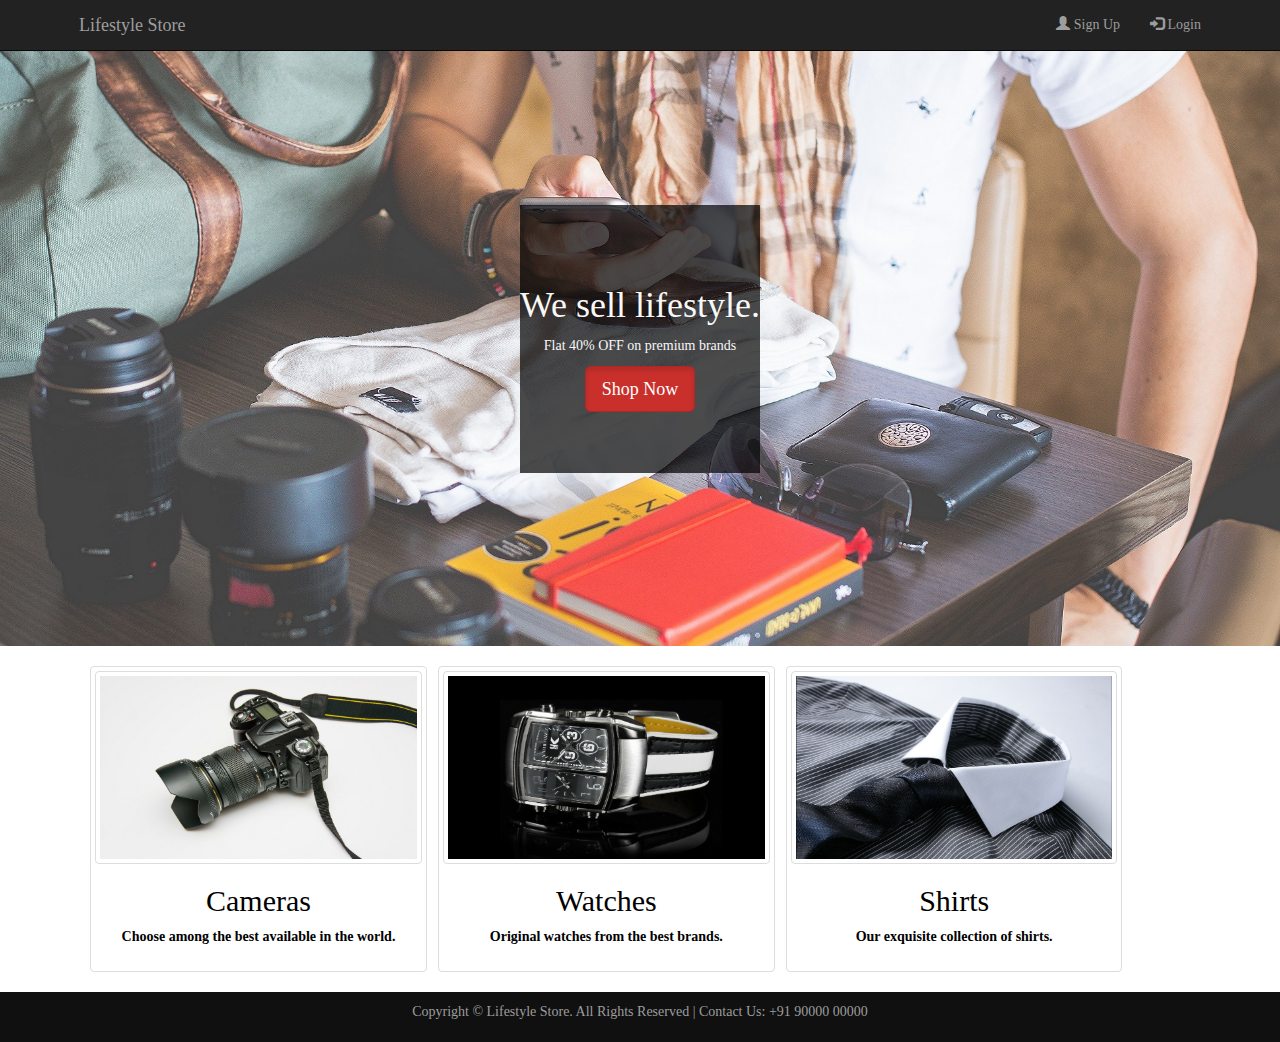
<file: index.html>
<!DOCTYPE html>
<html>
<head>
	<title>Lifestyle Store</title>
		<meta name="viewport" content="width=device-width, initial-scale=1.0">
		<link rel="stylesheet" href="bootstrap-3.3.7-dist/css/bootstrap.min.css" type="text/css">
		<link href="css/index.css" rel="stylesheet" type="text/css" />
		<script src="jquery-3.5.1.min.js"></script>
		<script src="bootstrap-3.3.7-dist/js/bootstrap.js"></script>
</head>
<body>

	<nav class="navbar navbar-inverse navbar-fixed-top">
      <div class="container">
        <div class="navbar-header">
                    <button type="button" class="navbar-toggle" data-toggle="collapse" data-target="#myNavbar">
                        <span class="icon-bar"></span>
                        <span class="icon-bar"></span>
                        <span class="icon-bar"></span>                        
                    </button>
                    <a class="navbar-brand" href="index.php">Lifestyle Store</a>
        </div>
        <div class="collapse navbar-collapse" id="myNavbar">
        	<ul class="nav navbar-nav navbar-right">
            	<li><a href="signup.html"><span class="glyphicon glyphicon-user"></span> Sign Up</a></li>
                <li><a href="login.html"><span class="glyphicon glyphicon-log-in"></span> Login</a></li>
            </ul>
        </div>
      </div>
    </nav>

	<div class="content">
		<div class="banner-image">
				<div class="inner-banner-image">
					<div class="banner_content">
						<h1>We sell lifestyle.</h1>
						<p>Flat 40% OFF on premium brands</p>
						<a href="products.html" class="btn btn-danger btn-lg active">Shop Now</a>
					</div>
				</div>
		</div>
	</div>
		<div class="container">
			<div class="items">
				<a href="products.html">
					<img class="thumbnail" src="images/camera.jpg">
					<div class="caption">
						<h2>Cameras</h2>
						<p>Choose among the best available in the world.</p>
					</div>
				</a>
			</div>
			<div class="items">
				<a href="products.html">
					<img class="thumbnail" src="images/watch.jpg">
					<div class="caption">
						<h2>Watches</h2>
						<p>Original watches from the best brands.</p>
					</div>
				</a>
			</div>
			<div class="items">	
				<a href="products.html">
					<img class="thumbnail" src="images/shirt.jpg">
					<div class="caption">
						<h2>Shirts</h2>
						<p>Our exquisite collection of shirts.</p>
					</div>
				</a>
			</div>
		</div>
		<footer class="footer">
			<div class="container">
				<p>Copyright &copy; Lifestyle Store. All Rights Reserved | Contact Us: +91 90000 00000</p>
			</div>
		</footer>
</body>
</html></font>
</file>
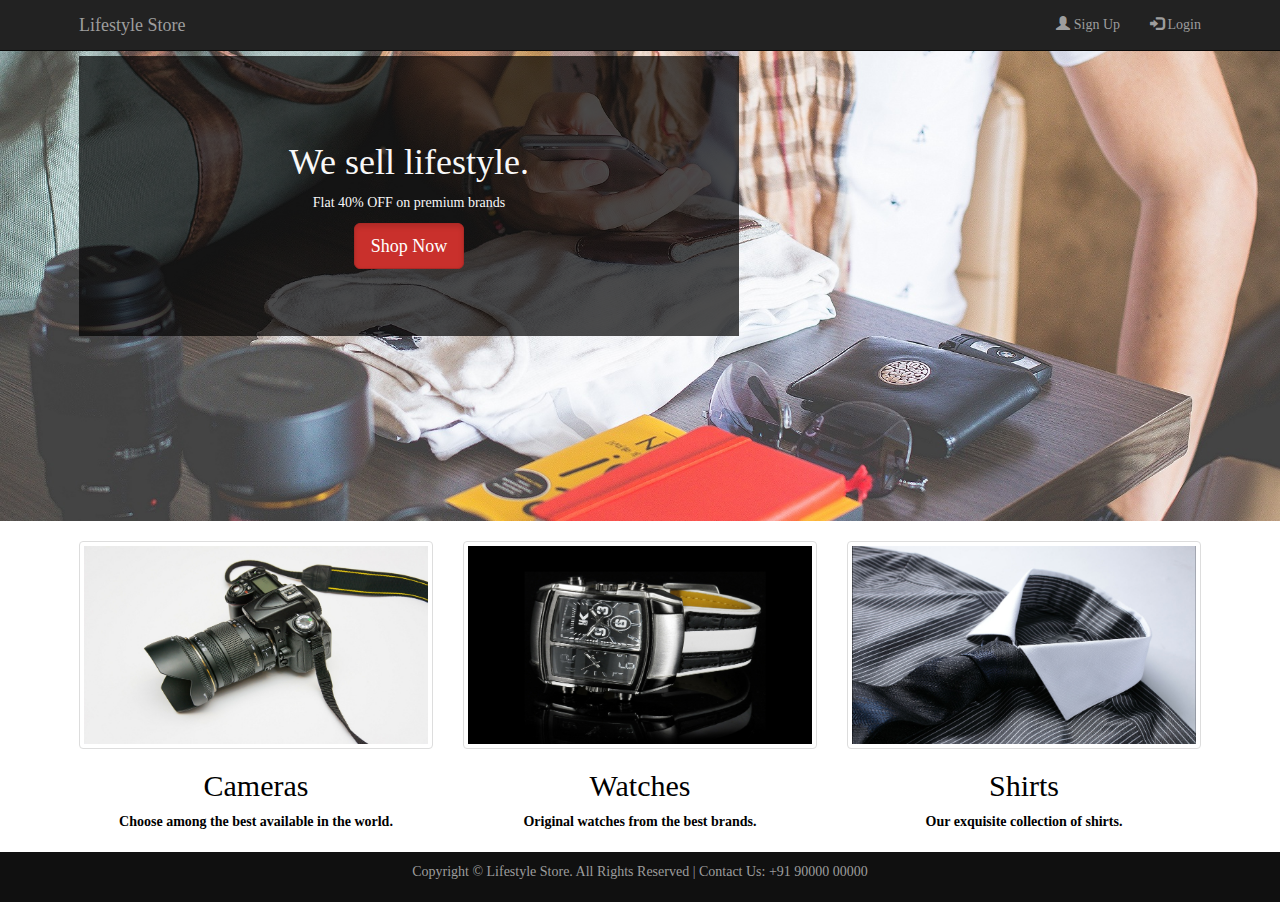
<file: index 2.html>
<!DOCTYPE html>
<html>
<head>
	<title>Lifestyle Store</title>
		<meta name="viewport" content="width=device-width, initial-scale=1.0">
		<link rel="stylesheet" href="bootstrap-3.3.7-dist/css/bootstrap.min.css" type="text/css">
		<link href="css/index.css" rel="stylesheet" type="text/css" />
		<script src="jquery-3.5.1.min.js"></script>
		<script src="bootstrap-3.3.7-dist/js/bootstrap.js"></script>
</head>
<body>

	<nav class="navbar navbar-inverse navbar-fixed-top">
      <div class="container">
        <div class="navbar-header">
                    <button type="button" class="navbar-toggle" data-toggle="collapse" data-target="#myNavbar">
                        <span class="icon-bar"></span>
                        <span class="icon-bar"></span>
                        <span class="icon-bar"></span>                        
                    </button>
                    <a class="navbar-brand" href="index.php">Lifestyle Store</a>
        </div>
        <div class="collapse navbar-collapse" id="myNavbar">
        	<ul class="nav navbar-nav navbar-right">
            	<li><a href="signup.html"><span class="glyphicon glyphicon-user"></span> Sign Up</a></li>
                <li><a href="login.html"><span class="glyphicon glyphicon-log-in"></span> Login</a></li>
            </ul>
        </div>
      </div>
    </nav>

		<div class="banner-image">
				<div class="container">
					<div class="banner_content">
						<h1>We sell lifestyle.</h1>
						<p>Flat 40% OFF on premium brands</p>
						<a href="products.html" class="btn btn-danger btn-lg active">Shop Now</a>
					</div>
				</div>
        </div>
        
		<div class="container">
            <div class="row">
                <div class="col-lg-4 col-md-4 col-sm-6">
			        <div>
				        <a href="products.html">
					        <img class="thumbnail" src="images/camera.jpg">
					        <div class="caption">
						        <h2>Cameras</h2>
						        <p>Choose among the best available in the world.</p>
					        </div>
				        </a>
                    </div>
				</div>
				
				<div class="col-lg-4 col-md-4 col-sm-6">
					<div>
						<a href="products.html">
							<img class="thumbnail" src="images/watch.jpg">
							<div class="caption">
								<h2>Watches</h2>
								<p>Original watches from the best brands.</p>
							</div>
						</a>
					</div>
				</div>
				
				<div class="col-lg-4 col-md-4 col-sm-6">
					<div>
						<a href="products.html">
							<img class="thumbnail" src="images/shirt.jpg">
							<div class="caption">
								<h2>Shirts</h2>
								<p>Our exquisite collection of shirts.</p>
							</div>
						</a>
					</div>
				</div>
            </div>
		</div>
		<footer class="footer">
			<div class="container">
				<p>Copyright &copy; Lifestyle Store. All Rights Reserved | Contact Us: +91 90000 00000</p>
			</div>
		</footer>
</body>
</html></font>
</file>
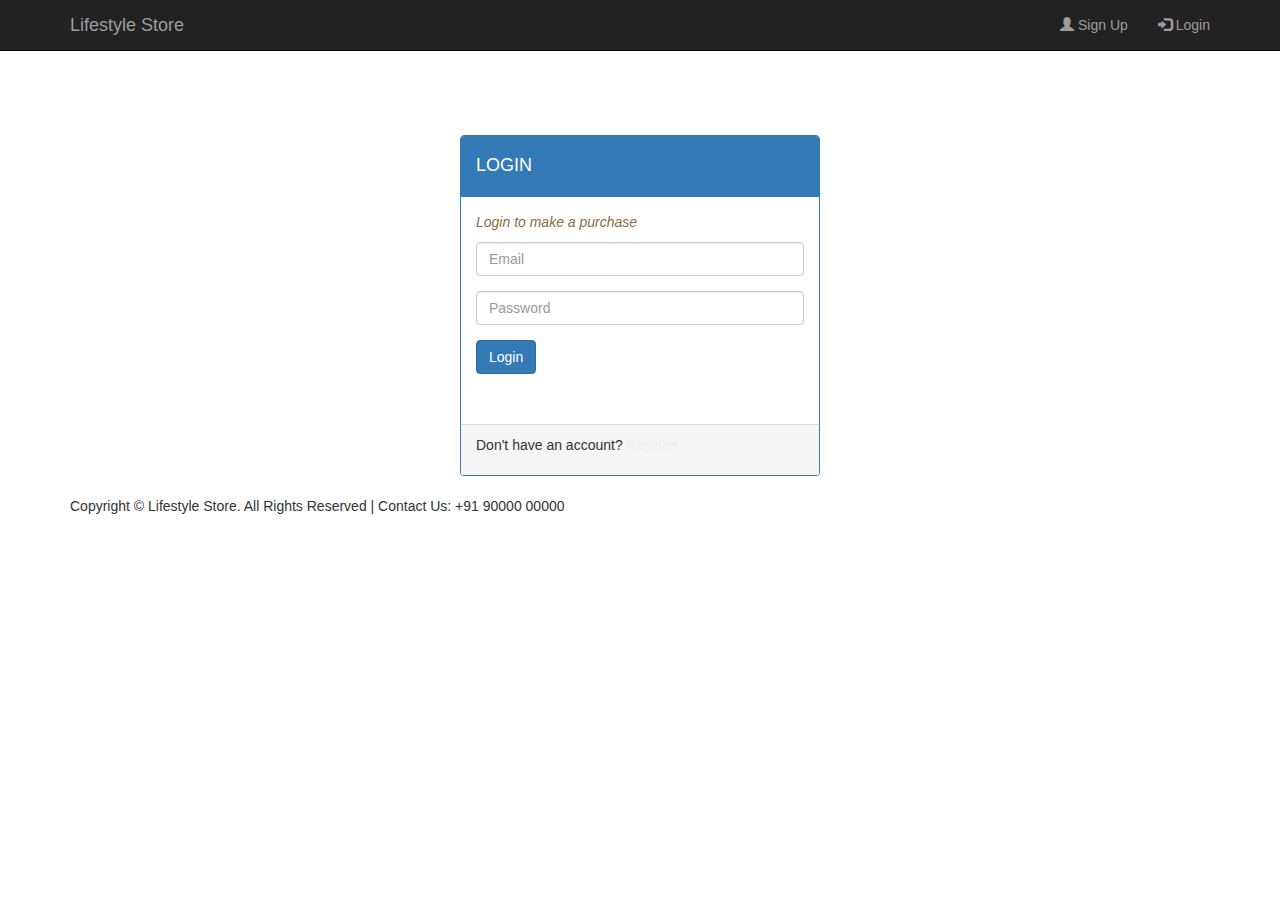
<file: login.html>
<!DOCTYPE html>
<html>
<head>
	<title>Login Page</title>
	<meta name="viewport" content="width=device-width, initial-scale=1.0">
	<link rel="stylesheet" href="bootstrap-3.3.7-dist/css/bootstrap.min.css" type="text/css">	
	<link href="css/login.css" rel="stylesheet" type="text/css" />
	<script src="jquery-3.5.1.min.js"></script>
	<script src="bootstrap-3.3.7-dist/js/bootstrap.js"></script>
</head>
<body>
	<nav class="navbar navbar-inverse navbar-fixed-top">
     	<div class="container">
        	<div class="navbar-header">
            	<button type="button" class="navbar-toggle" data-toggle="collapse" data-target="#myNavbar">
                        <span class="icon-bar"></span>
                        <span class="icon-bar"></span>
                        <span class="icon-bar"></span>                        
                </button>
                    <a class="navbar-brand" href="index.html">Lifestyle Store</a>
            </div>
            <div class="collapse navbar-collapse" id="myNavbar">
                    <ul class="nav navbar-nav navbar-right">
                        <li><a href="signup.html"><span class="glyphicon glyphicon-user"></span> Sign Up</a></li>
                        <li><a href="login.html"><span class="glyphicon glyphicon-log-in"></span> Login</a></li>
                    </ul>
        	</div>
    	</div>
    </nav>

	<div class="container main-box-cus">
            <div class="row">
                <div class="col-xs-offset-4 col-xs-4">
                    <div class="panel panel-primary" >
                        <div class="panel-heading">
                            <h4>LOGIN</h4>
                        </div>
                        <div class="panel-body">
							<p class="text-warning"><i>Login to make a purchase</i></p>
                            <form>
                                <div class="form-group">
                                    <input type="email" class="form-control"  placeholder="Email" name="e-mail" required = "true">
                                </div>
                                <div class="form-group">
                                    <input type="password" class="form-control" placeholder="Password" name="password" required = "true">
                                </div>
                                <button type="submit" name="submit" class="btn btn-primary">Login</button>
								<div class="form-group"></div>		<div class="form-group"></div>		<div class="form-group"></div>
								<div class="form-group"></div>		<div class="form-group"></div>
                            </form><br/>
                        </div>
                        <div class="panel-footer"><p>Don't have an account? <a href="">Register</a></p></div>
                    </div>
                </div>
            </div>
</div>
		<footer class="footer">
			<div class="container">
				<p>Copyright &copy; Lifestyle Store. All Rights Reserved | Contact Us: +91 90000 00000</p>
			</div>
		</footer>
</body>
</html
</file>
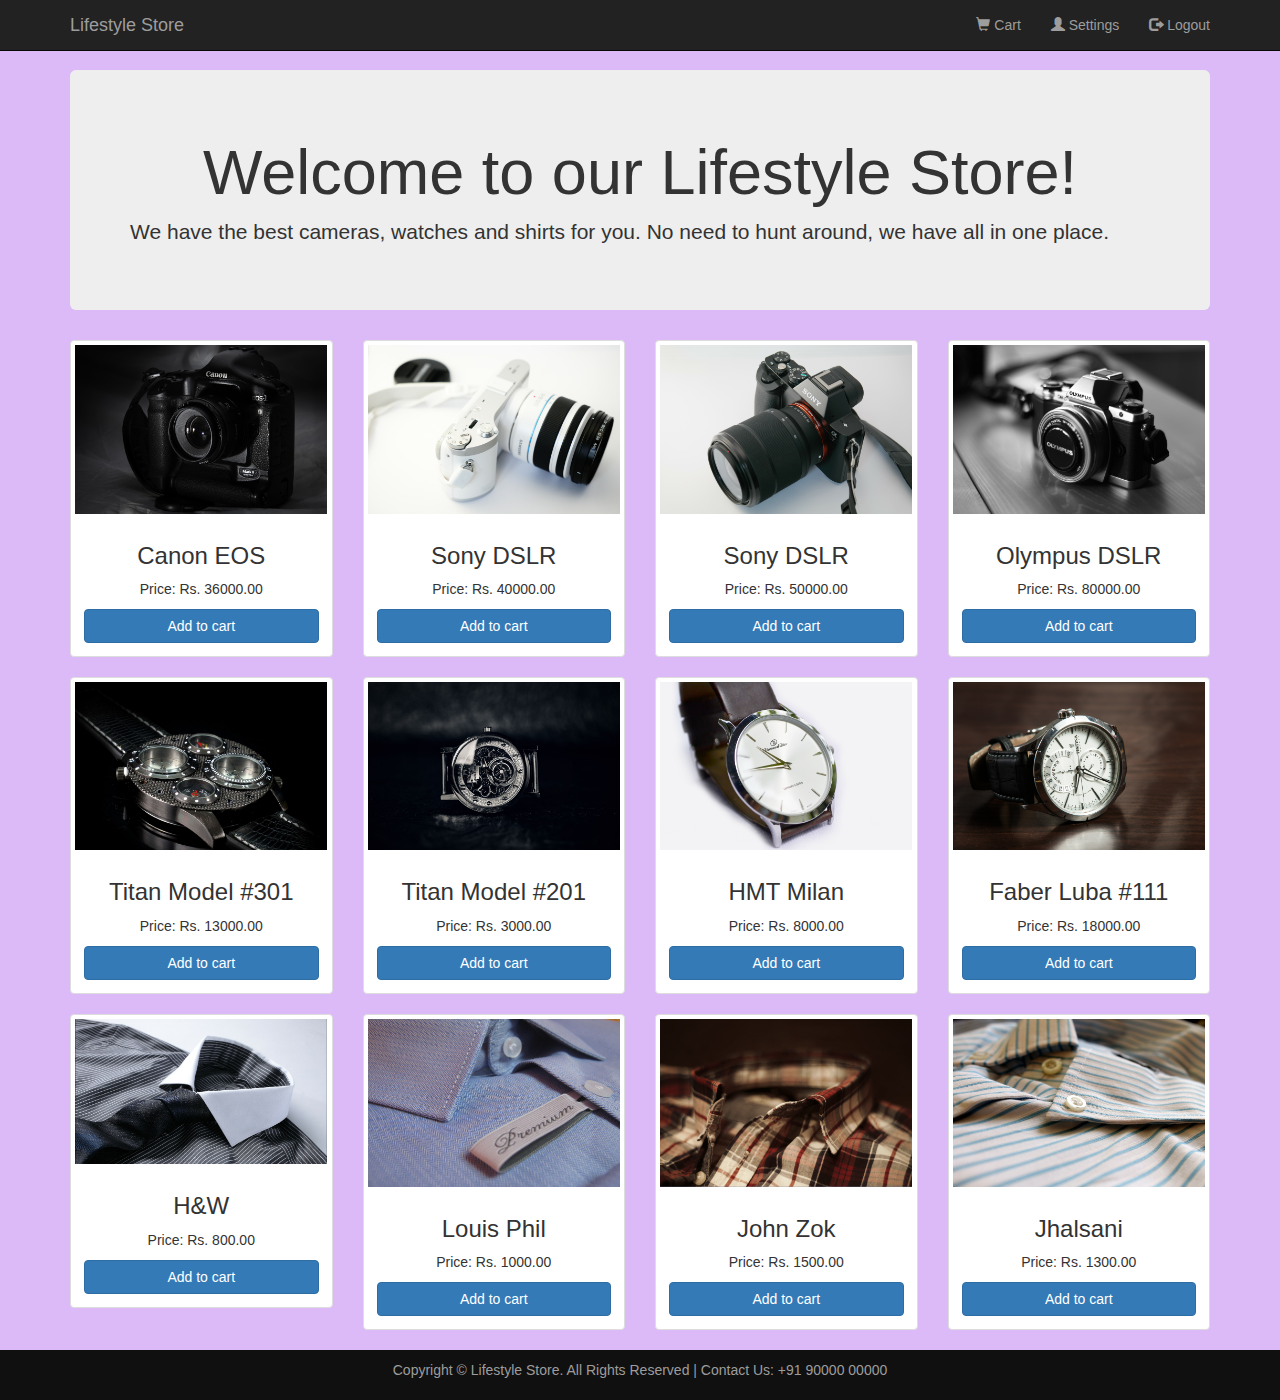
<file: products.html>
<!DOCTYPE html>
<html>
<head>
<title>Products</title>
	<meta name="viewport" content="width=device-width, initial-scale=1.0">
	<link rel="stylesheet" href="bootstrap-3.3.7-dist/css/bootstrap.min.css" type="text/css">	
	<link href="css/products.css" rel="stylesheet" type="text/css" />		
	<script src="jquery-3.5.1.min.js"></script>
	<script src="bootstrap-3.3.7-dist/js/bootstrap.js"></script>
</head>

<body>
	<nav class="navbar navbar-inverse navbar-fixed-top">
     	<div class="container">
        	<div class="navbar-header">
            	<button type="button" class="navbar-toggle" data-toggle="collapse" data-target="#myNavbar">
                        <span class="icon-bar"></span>
                        <span class="icon-bar"></span>
                        <span class="icon-bar"></span>                        
                </button>
                    <a class="navbar-brand" href="index.html">Lifestyle Store</a>
            </div>
            <div class="collapse navbar-collapse" id="myNavbar">
                    <ul class="nav navbar-nav navbar-right">
                        <li><a href="cart.html"><span class="glyphicon glyphicon-shopping-cart"></span> Cart</a></li>
                        <li><a href="settings.html"><span class="glyphicon glyphicon-user"></span> Settings</a></li>
                        <li><a href="logout.html"><span class="glyphicon glyphicon-log-out"></span> Logout</a></li>
                    </ul>
        	</div>
    	</div>
    </nav>
	
	<div class="container">
		<div class="jumbotron">
			<h1><center>Welcome to our Lifestyle Store!</center></h1>
			<p>We have the best cameras, watches and shirts for you. No need to hunt around, we have all in one place.</p>
		</div>
	</div>	
	<div class="container">
		<div class="row text-center">
			<div class="col-lg-3 col-md-3 col-sm-6">
			<div class="thumbnail">
				<img class="img-responsive" src="images/5.jpg">
					<div class="caption">
						<h3>Canon EOS</h3>
						<p>Price: Rs. 36000.00</p>
						<button class="btn btn-primary btn-block">Add to cart</button>
					</div>
			</div>
			</div>
			
			<div class="col-lg-3 col-md-3 col-sm-6">
			<div class="thumbnail">
				<img class="img-responsive" src="images/2.jpg">
					<div class="caption">
						<h3>Sony DSLR</h3>
						<p>Price: Rs. 40000.00</p>
						<button class="btn btn-primary btn-block">Add to cart</button>
					</div>
			</div>
			</div>
						
			<div class="col-md-3 col-sm-6">
			<div class="thumbnail">
				<img class="img-responsive" src="images/3.jpg">
					<div class="caption">
						<h3>Sony DSLR</h3>
						<p>Price: Rs. 50000.00</p>
						<button class="btn btn-primary btn-block">Add to cart</button>
					</div>
			</div>
			</div>

			<div class="col-md-3 col-sm-6">
			<div class="thumbnail">
				<img class="img-responsive" src="images/4.jpg">
					<div class="caption">
						<h3>Olympus DSLR</h3>
						<p>Price: Rs. 80000.00</p>
						<button class="btn btn-primary btn-block">Add to cart</button>
					</div>
			</div>
			</div>
			
		</div>
		
		<div class="row text-center">
			<div class="col-lg-3 col-md-3 col-sm-6">
			<div class="thumbnail">
				<img class="img-responsive" src="images/9.jpg">
					<div class="caption">
						<h3>Titan Model #301</h3>
						<p>Price: Rs. 13000.00</p>
						<button class="btn btn-primary btn-block">Add to cart</button>
					</div>
			</div>
			</div>
			
			<div class="col-lg-3 col-md-3 col-sm-6">
			<div class="thumbnail">
				<img class="img-responsive" src="images/10.jpg">
					<div class="caption">
						<h3>Titan Model #201</h3>
						<p>Price: Rs. 3000.00</p>
						<button class="btn btn-primary btn-block">Add to cart</button>
					</div>
			</div>
			</div>
			
			<div class="col-md-3 col-sm-6">
			<div class="thumbnail">
				<img class="img-responsive" src="images/11.jpg">
					<div class="caption">
						<h3>HMT Milan</h3>
						<p>Price: Rs. 8000.00</p>
						<button class="btn btn-primary btn-block">Add to cart</button>
					</div>
			</div>
			</div>

			<div class="col-md-3 col-sm-6">
			<div class="thumbnail">
				<img class="img-responsive" src="images/12.jpg">
					<div class="caption">
						<h3>Faber Luba #111</h3>
						<p>Price: Rs. 18000.00</p>
						<button class="btn btn-primary btn-block">Add to cart</button>
					</div>
			</div>
			</div>
			
		</div>
		
		<div class="row text-center">
			<div class="col-lg-3 col-md-3 col-sm-6">
			<div class="thumbnail">
				<img class="img-responsive" src="images/8.jpg">
					<div class="caption">
						<h3>H&W</h3>
						<p>Price: Rs. 800.00</p>
						<button class="btn btn-primary btn-block">Add to cart</button>
					</div>
			</div>
			</div>
			
			<div class="col-lg-3 col-md-3 col-sm-6">
			<div class="thumbnail">
				<img class="img-responsive" src="images/6.jpg">
					<div class="caption">
						<h3>Louis Phil</h3>
						<p>Price: Rs. 1000.00</p>
						<button class="btn btn-primary btn-block">Add to cart</button>
					</div>
			</div>
			</div>
			
			<div class="col-md-3 col-sm-6">
			<div class="thumbnail">
				<img class="img-responsive" src="images/13.jpg">
					<div class="caption">
						<h3>John Zok</h3>
						<p>Price: Rs. 1500.00</p>
						<button class="btn btn-primary btn-block">Add to cart</button>
					</div>
			</div>
			</div>

			<div class="col-md-3 col-sm-6">
			<div class="thumbnail">
				<img class="img-responsive" src="images/14.jpg">
					<div class="caption">
						<h3>Jhalsani</h3>
						<p>Price: Rs. 1300.00</p>
						<button class="btn btn-primary btn-block">Add to cart</button>
					</div>
			</div>
			</div>
			
		</div>
		</div>
	</div>
	
			<footer class="footer">
			<div class="container">
				<p>Copyright &copy; Lifestyle Store. All Rights Reserved | Contact Us: +91 90000 00000</p>
			</div>
		</footer>

</body>
</html>
</file>
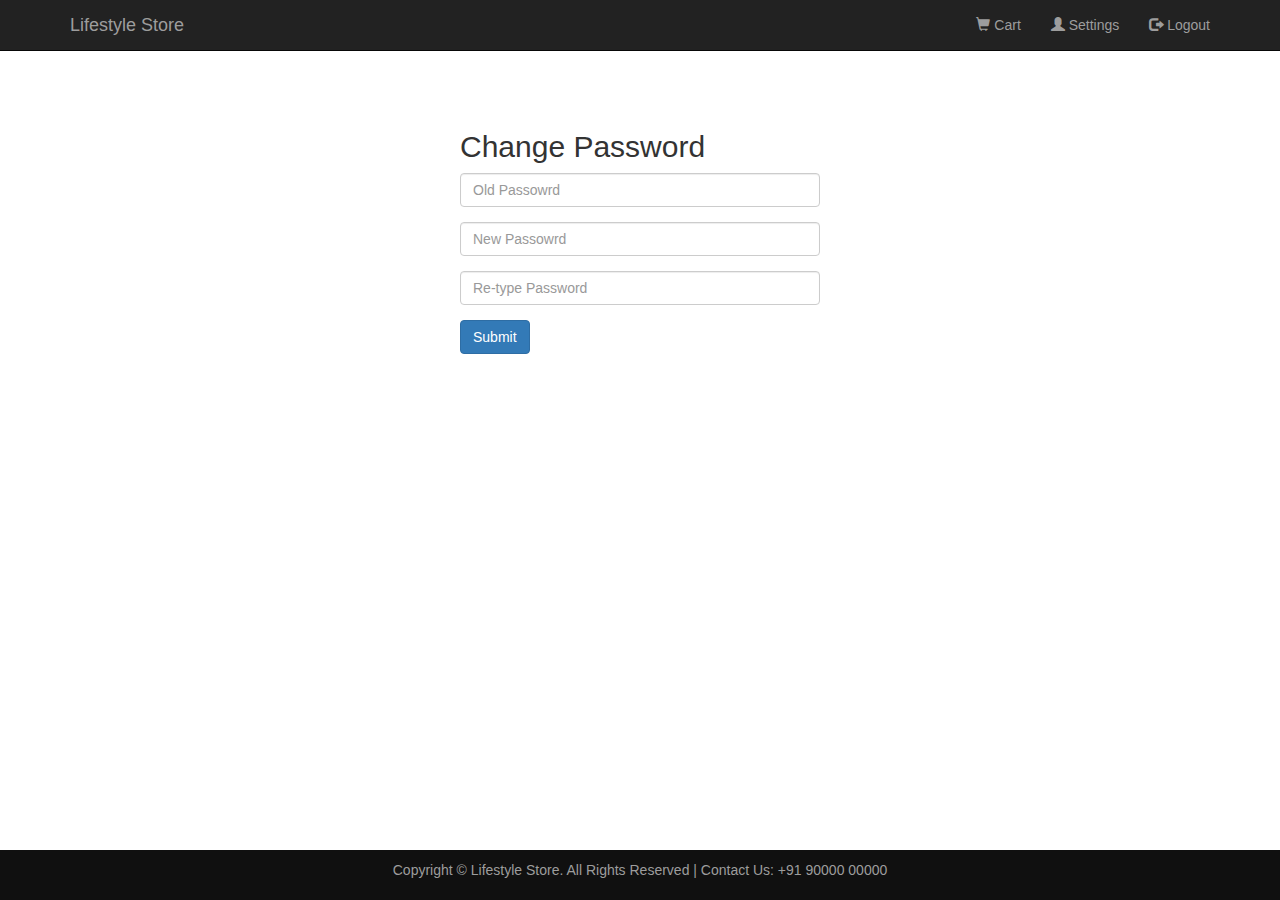
<file: settings.html>
<!DOCTYPE html>

<html>
<head>
	<meta name="viewport" content="width=device-width, initial-scale=1.0">
	<link rel="stylesheet" href="bootstrap-3.3.7-dist/css/bootstrap.min.css" type="text/css">
	<link href="css/settings.css" rel="stylesheet" type="text/css" />
	<script src="jquery-3.5.1.min.js"></script>
	<script src="bootstrap-3.3.7-dist/js/bootstrap.js"></script>
	<title>Settings</title>
</head>
<body>

	<nav class="navbar navbar-inverse navbar-fixed-top">
     	<div class="container">
        	<div class="navbar-header">
            	<button type="button" class="navbar-toggle" data-toggle="collapse" data-target="#myNavbar">
                        <span class="icon-bar"></span>
                        <span class="icon-bar"></span>
                        <span class="icon-bar"></span>                        
                </button>
                    <a class="navbar-brand" href="index.html">Lifestyle Store</a>
            </div>
            <div class="collapse navbar-collapse" id="myNavbar">
                    <ul class="nav navbar-nav navbar-right">
                        <li><a href="cart.html"><span class="glyphicon glyphicon-shopping-cart"></span> Cart</a></li>
                        <li><a href="settings.html"><span class="glyphicon glyphicon-user"></span> Settings</a></li>
                        <li><a href="logout.html"><span class="glyphicon glyphicon-log-out"></span> Logout</a></li>
                    </ul>
        	</div>
    	</div>
    </nav>
	
	<div class="container main-box-cus">
		<div class="row">
			<div class="col-lg-4 col-lg-offset-4 col-md-6 col-md-offset-3">
				<h2>Change Password</h2>
					<form>
                            <div class="form-group">
                                <input class="form-control" placeholder="Old Passowrd" name="name"  required = "true">
                            </div>
                            <div class="form-group">
                                <input type="email" class="form-control"  placeholder="New Passowrd"  name="e-mail" required = "true">
                            </div>
                            <div class="form-group">
                                <input type="password" class="form-control" placeholder="Re-type Password" name="password" required = "true">
                            </div>
							<button type="submit" name="submit" class="btn btn-primary">Submit</button>
                    </form>
			</div>
		</div>
	</div>
	
	
	<footer class="footer">
			<div class="container">
				<p>Copyright &copy; Lifestyle Store. All Rights Reserved | Contact Us: +91 90000 00000</p>
			</div>
	</footer>

</body>
</html>
</file>
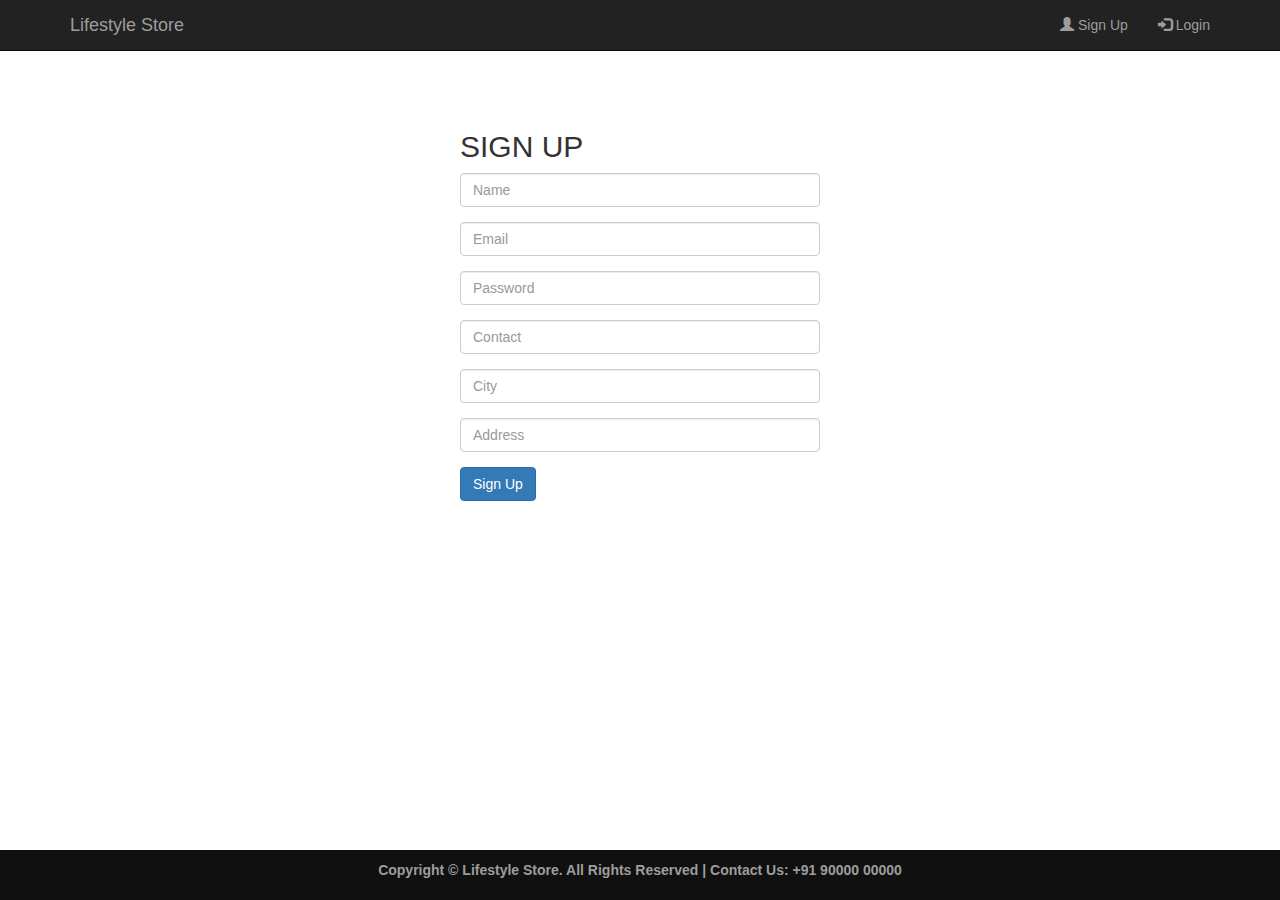
<file: signup.html>
<!DOCTYPE html>
<html>
<head>
<title>Sign Up</title>
	<meta name="viewport" content="width=device-width, initial-scale=1.0">
    <link rel="stylesheet" href="bootstrap-3.3.7-dist/css/bootstrap.min.css" type="text/css">
    <link href="https://fonts.googleapis.com/css2?family=Poppins&display=swap" rel="stylesheet"> 	
	<link href="css/signup.css" rel="stylesheet" type="text/css" />
	<script src="jquery-3.5.1.min.js"></script>
	<script src="bootstrap-3.3.7-dist/js/bootstrap.js"></script>
</head>
<body>
    <div>
        <nav class="navbar navbar-inverse navbar-fixed-top">
            <div class="container">
                <div class="navbar-header">
                    <button type="button" class="navbar-toggle" data-toggle="collapse" data-target="#myNavbar">
                            <span class="icon-bar"></span>
                            <span class="icon-bar"></span>
                            <span class="icon-bar"></span>                        
                    </button>
                        <a class="navbar-brand" href="index.html">Lifestyle Store</a>
                </div>
                <div class="collapse navbar-collapse" id="myNavbar">
                        <ul class="nav navbar-nav navbar-right">
                            <li><a href="signup.html"><span class="glyphicon glyphicon-user"></span> Sign Up</a></li>
                            <li><a href="login.html"><span class="glyphicon glyphicon-log-in"></span> Login</a></li>
                        </ul>
                </div>
            </div>
        </nav>

        <div class="container main-box-cus">
            <div class="row">
                <div class="col-lg-4 col-lg-offset-4 col-md-6 col-md-offset-3">
                    <h2>SIGN UP</h2>
                    <form>
                        <div class="form-group">
                            <input class="form-control" placeholder="Name" name="name"  required = "true">
                        </div>
                        <div class="form-group">
                            <input type="email" class="form-control"  placeholder="Email"  name="e-mail" required = "true">
                        </div>
                        <div class="form-group">
                            <input type="password" class="form-control" placeholder="Password" name="password" required = "true">
                        </div>
                        <div class="form-group">
                            <input type="text" class="form-control"  placeholder="Contact" name="contact" required = "true">
                        </div>
                        <div class="form-group">
                            <input class="form-control"  placeholder="City" name="city" required = "true">
                        </div>
                        <div class="form-group">
                            <input class="form-control"  placeholder="Address" name="address" required = "true">
                        </div>
                        <div class="form-group">
                            <input type="submit" class="btn btn-primary" value="Sign Up">
                        </div>
                    </form>
                </div>
            </div>
        </div>	
        <br><br><br><br><br><br>
        <footer class="footer">
            <div class="container">
                <center>
                    <p>Copyright &copy; Lifestyle Store. All Rights Reserved | Contact Us: +91 90000 00000</p>
                </center>
            </div>
        </footer>
    </div>
</body>
</html>
</file>
<file: css/index.css>
body{
 width:100%;
 font-family: 'Roboto';
 height:100%;
 margin:0;
}

a{
 text-decoration: none;
 background-color: transparent;
}

.header{
 background-color:#000;
 color: #fff;
 border-color:#080808;
 min-height:10px;
 border: 1px solid transparent;
 	
 width: 100%;
 height: 50px;
 position:fixed;
}

.inner-header{
 width:80%;
 margin:auto;
}

.logo{
 float: left;
 height:50px;
 padding: 15px;
 font-size: 20px;
 font-weight: bold;
}

.header-link{
 float: right;
 font-size:14px;;
 height: 50px;
 padding: 15px 15px;
 font-size:16px;
 font-weight: bold;
 text-decoration: none;
}

.content{
 min-height:600px;
}

.banner-image{
 padding-bottom: 50px;
 margin-bottom:20px;
 text-align:center;
 color: #f8f8f8;
 background: url(../images/intro-bg_1.jpg) no-repeat center;
 background-size: cover;
}

.inner-banner-image{
 padding-top:12%;
 width: 80%;
 margin:auto;
 display: flex;
 flex-direction: column;
 align-items: center;
}

.banner_content{
 position: relative;
 padding-top: 6%;
 padding-bottom: 6%;
 max-width: 660px;
 margin-bottom: 12%;
 margin-top: 5%;
 background-color: rgba(0, 0, 0, 0.7);
}
 
 .button{
 color: #fff;
 background-color: #c9302c;
 border-color: #ac2925;
 box-shadow: inset 0 3px 5px rgba(0, 0, 0, .125);
 padding: 10px 16px;  
 font-size: 18px;     
 border-radius: 6px;
}

.container{
 width:90%;
 margin:auto; 
 overflow:hidden;
}


.items{
 width:30%;
 display: block;
 padding: 4px;
 margin-bottom: 20px;
 line-height: 1.42857143;
 background-color: #fff;
 border: 1px solid #ddd;
 border-radius: 4px;
 float:left;
 margin-left:1%;
}

.thumbnail{
 display: block;
 max-width: 100%;
 height: auto;
}

.caption{
 color:#000;
 padding:0px 10px 10px;
 font-weight: bold;
 text-align: center;
}

.footer{
 background-color: #101010;
 padding: 10px 0;
 text-align: center;
 color:#9d9d9d;
 bottom: 0; 
 width: 100%;
 font-size:14px;
}
</file>
<file: css/login.css>
a{
 text-decoration: none;
 background-color: transparent;
 color: #ededed;
}


.header{
 background-color:#000;
 color: #fff;
 border-color:#080808;
 min-height:10px;
 border: 1px solid transparent;
 	
 width: 100%;
 height: 50px;
 position:fixed;
}

.inner-header{
 width:80%;
 margin:auto;
}

.logo{
 float: left;
 height:50px;
 padding: 15px;
 font-size: 20px;
 font-weight: bold;
}

.header-link{
 float: right;
 font-size:14px;;
 height: 50px;
 padding: 15px 15px;
 font-size:16px;
 font-weight: bold;
 text-decoration: none;
}

.main-box-cus{
margin-top: 135px;}
</file>
<file: css/products.css>
/* CSS Document */
body{
    background-color: rgb(220, 186, 248);
}

.jumbotron{
    margin-top: 70px;
}

.footer{
 background-color: #101010;
/* position: absolute; */
 padding: 10px 0;
 text-align: center;
 color:#9d9d9d;
 bottom: 0;
 width: 100%;
 font-size:14px;
}
</file>
<file: css/settings.css>
.main-box-cus{
margin-top: 110px;}

.footer{
 background-color: #101010;
 padding: 10px 0;
 text-align: center;
 position: absolute; 
 color:#9d9d9d;
 bottom: 0; 
 width: 100%;
 font-size:14px;
}

.jumbotron{
    margin-top: 90px;
    color:#AB1970;
    background-color: rgba(192, 242, 249, 0.801);
}
</file>
<file: css/signup.css>
.main-box-cus{
margin-top: 110px;
/*margin-bottom: 70px;*/
}

footer{
    background-color:#101010;
    color:#9d9d9d;
    font-size:14px;
    font-weight:bold;
    padding:10px;    
    bottom:0;
}

.footer { 
    position: absolute; 
    bottom:0; 
    right:0;
    left:0;
}

html { 
    min-height:100%;
    position:relative;    
}
</file>
